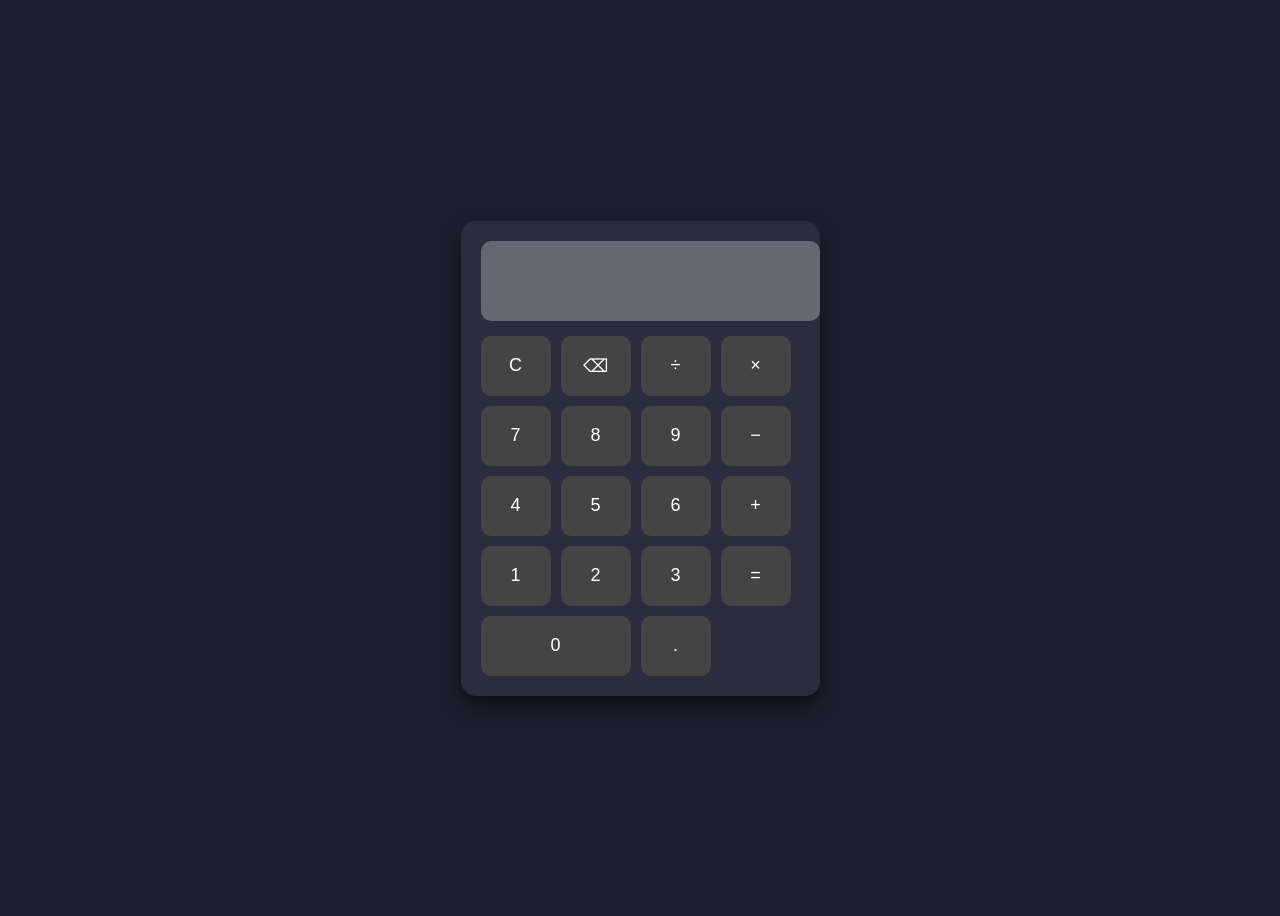
<file: calculator/index.html>
<!DOCTYPE html>
<html lang="en">
<head>
    <meta charset="UTF-8">
    <meta name="viewport" content="width=device-width, initial-scale=1.0">
    <title>Calculator</title>
    <link rel="stylesheet" href="style.css">
</head>
<body>

<div class="calculator">
    <input type="text" id="display" disabled>

    <div class="buttons">
        <button onclick="clearDisplay()">C</button>
        <button onclick="deleteLast()">⌫</button>
        <button onclick="append('/')">÷</button>
        <button onclick="append('*')">×</button>

        <button onclick="append('7')">7</button>
        <button onclick="append('8')">8</button>
        <button onclick="append('9')">9</button>
        <button onclick="append('-')">−</button>

        <button onclick="append('4')">4</button>
        <button onclick="append('5')">5</button>
        <button onclick="append('6')">6</button>
        <button onclick="append('+')">+</button>

        <button onclick="append('1')">1</button>
        <button onclick="append('2')">2</button>
        <button onclick="append('3')">3</button>
        <button onclick="calculate()">=</button>

        <button onclick="append('0')" class="zero">0</button>
        <button onclick="append('.')">.</button>
    </div>
</div>

<script src="script.js"></script>
</body>
</html>
</file>
<file: calculator/style.css>
body {
    display: flex;
    justify-content: center;
    align-items: center;
    height: 100vh;
    background: #1e1e2f;
    font-family: Arial;
}

.calculator {
    background: #2c2c3e;
    padding: 20px;
    border-radius: 15px;
    box-shadow: 0 10px 20px rgba(0,0,0,0.5);
}

#display {
    width: 100%;
    height: 60px;
    font-size: 24px;
    margin-bottom: 15px;
    text-align: right;
    padding: 10px;
    border: none;
    border-radius: 10px;
}

.buttons {
    display: grid;
    grid-template-columns: repeat(4, 70px);
    gap: 10px;
}

button {
    height: 60px;
    font-size: 18px;
    border: none;
    border-radius: 10px;
    cursor: pointer;
    background: #444;
    color: white;
    transition: 0.2s;
}

button:hover {
    background: #666;
}

.zero {
    grid-column: span 2;
}
</file>
